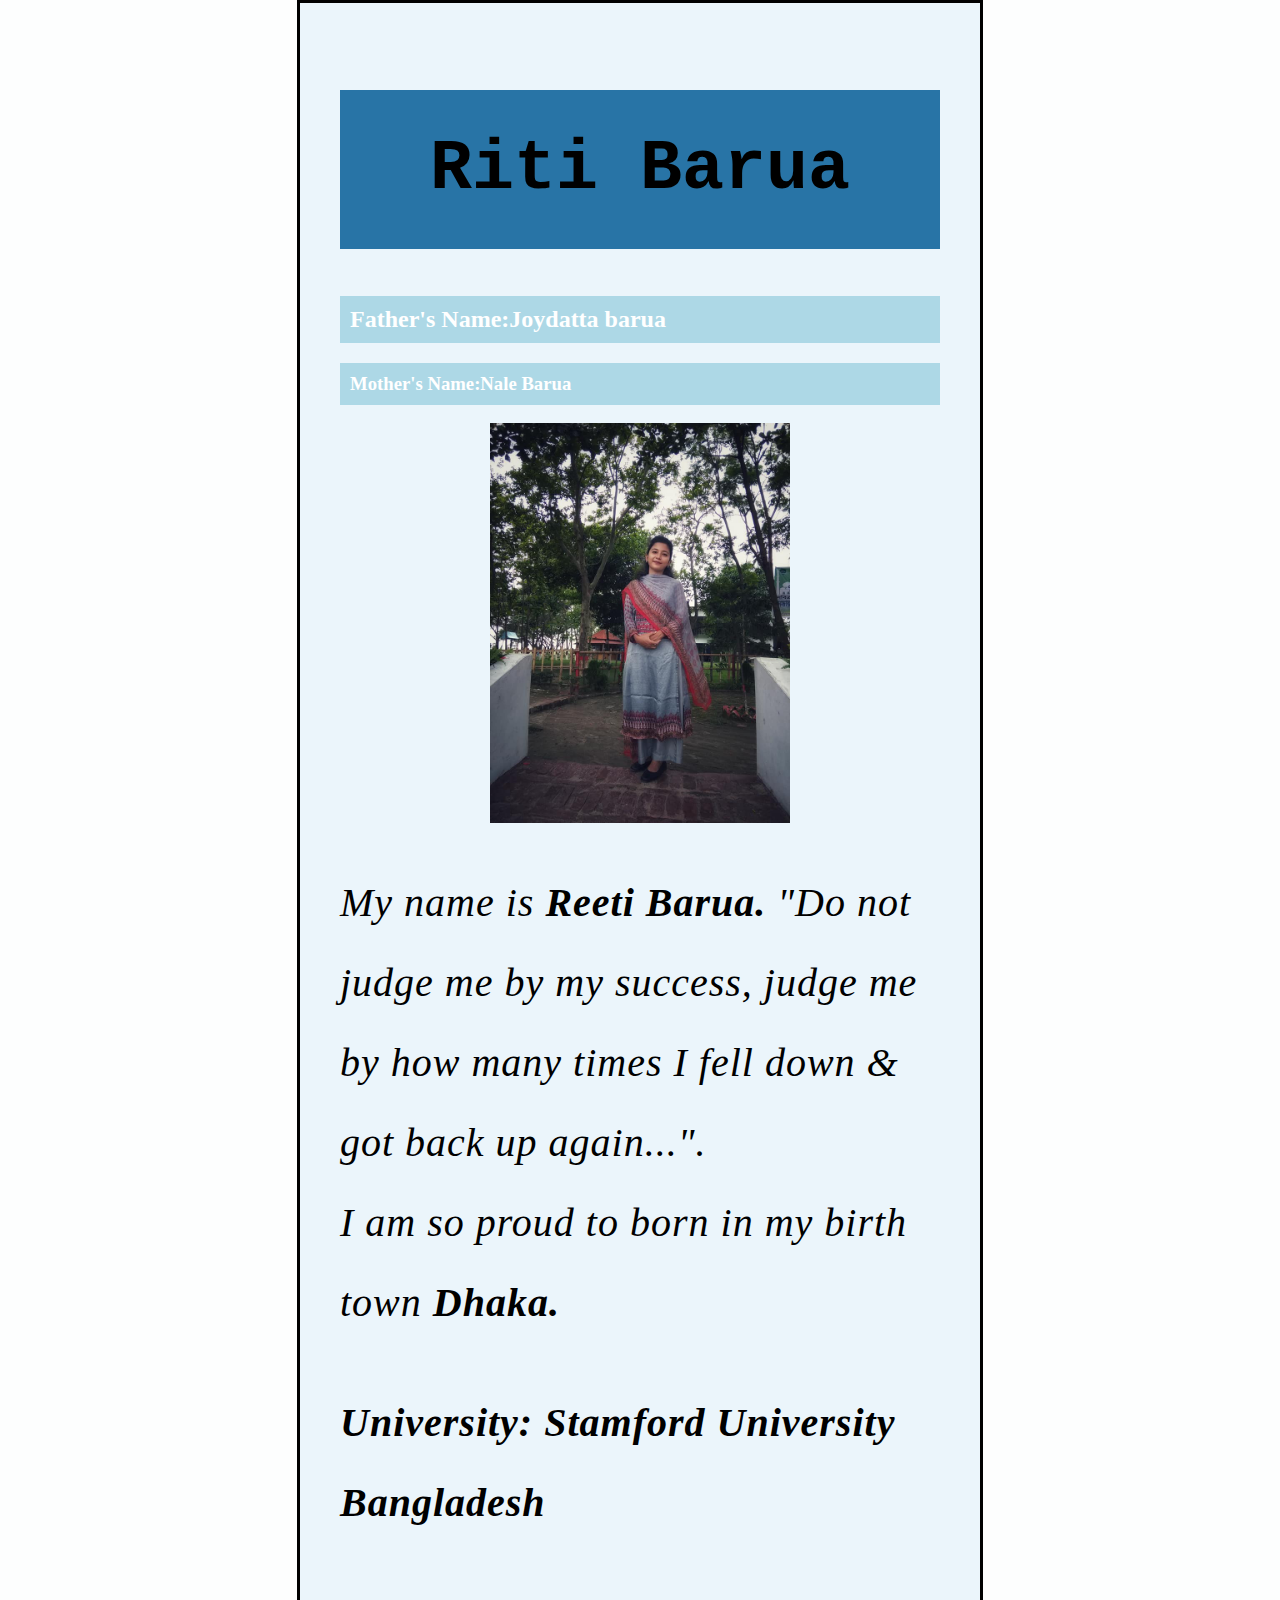
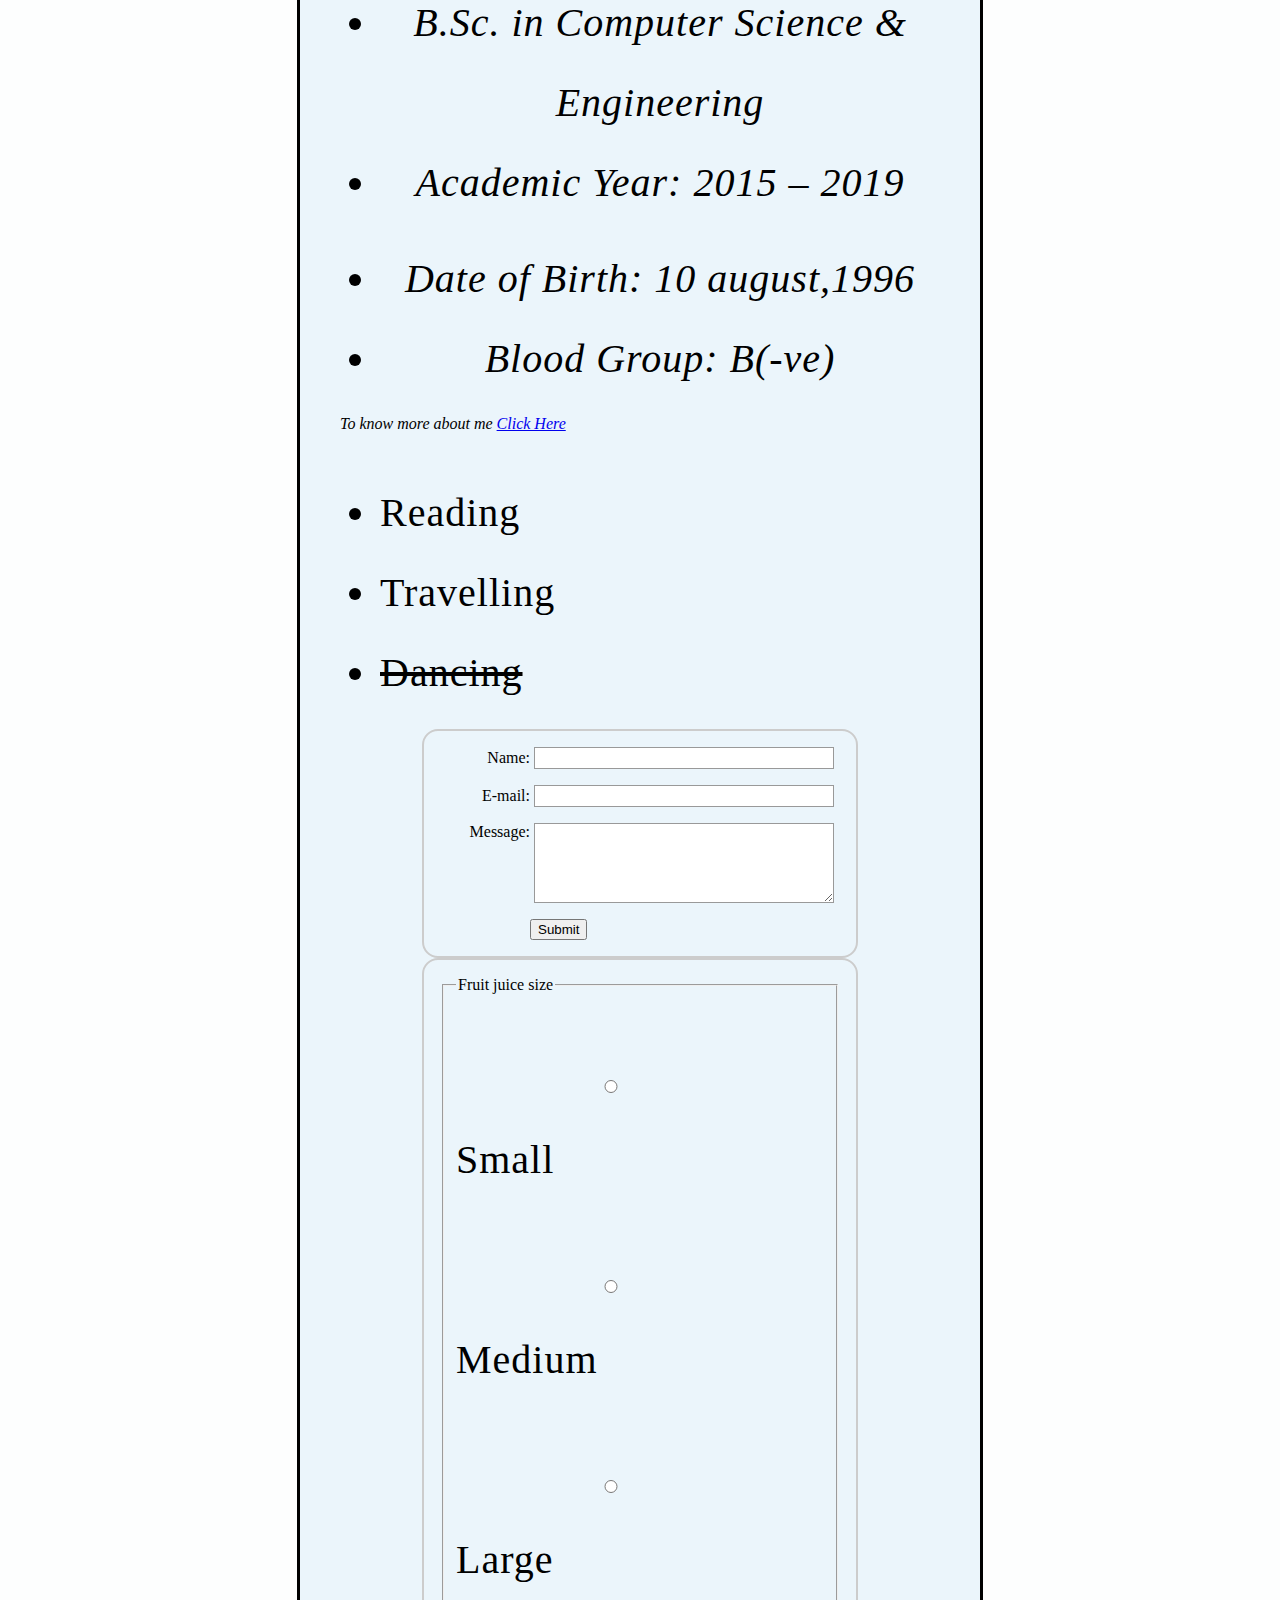
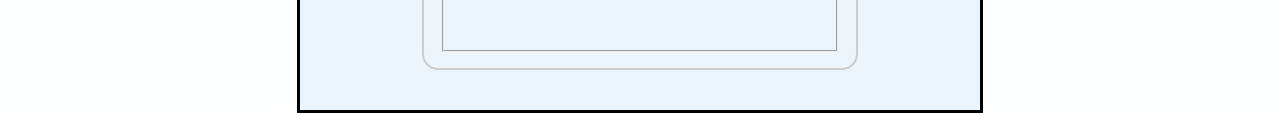
<file: Abriana_Reeti/index.html>
<!doctype html>
<html>
<head>
<title>Assignment1</title>
<meta charset="utf-8">
<link href="styles/styles.css" rel="stylesheet" type="text/css">
</head>

<body>
	<h1 id="myHeader" style="font-family:courier;">Riti Barua</h1>
	<h2 class="my">Father's Name:Joydatta barua</h2>
	<h3 class="my">Mother's Name:Nale Barua</h3>
	<img src="image/me2.jpg" alt="My Picture" width="300" height="400">
	<p><em>My name is <strong> Reeti Barua.</strong>
	   "Do not judge me by my success, judge me by how many times I fell down & got back up again...".<br>I am so proud to
	   born in my birth town <strong>Dhaka.</strong> <br>
	    <P> <strong> University: Stamford University Bangladesh </strong> </p>
	  <center>
	  <ul>
	    <li>B.Sc. in Computer Science & Engineering</li>
	    <li>Academic Year: 2015 – 2019</li>
	  </ul>
	  </center>
	  <center>
	  <ul>
	    <li>Date of Birth: 10 august,1996</li>
		<li>Blood Group: B(-ve)</li>
		</ul>
		</center>
	   To know more about me <a href="https://www.facebook.com">Click Here</a>
	   </em></p>
	  <ul>
     <li>Reading</li>
     <li>Travelling</li>
     <li><del>Dancing</del></li>
    </ul>  
</body>

</html>
<form action="/my-handling-form-page" method="post">
   <div>
       <label for="name">Name:</label>
	   <input type="text" id="name" name="user_name">
	   </div>
   <div>
	   <label for="mail">E-mail:</label>
	   <input type="email" id="mail" name="user_mail">
	   </div>
	   <div>
	   <label for="msg"> Message:</label>
	   <textarea id="msg" name="user_message"></textarea>
	   </div>
	   <div class="button">
	      <button type="submit">Submit</button>
		  </div>
	   </form>
	   <form>
	   <fieldset>
	   <legend>Fruit juice size</legend>
	   <p>
	    <input type="radio" name="size" id="size_1" value="small">
		<label for="size_1">Small</label>
	   </p>
	   <p>
	    <input type="radio" name="size" id="size_2" value="medium">
		<label for="size_2">Medium</label>
	   </p>
	   <p>
	    <input type="radio" name="size" id="size_3" value="large">
		<label for="size_3">Large</label>
	   </p>
	   </fieldset>
	   </form>
</file>
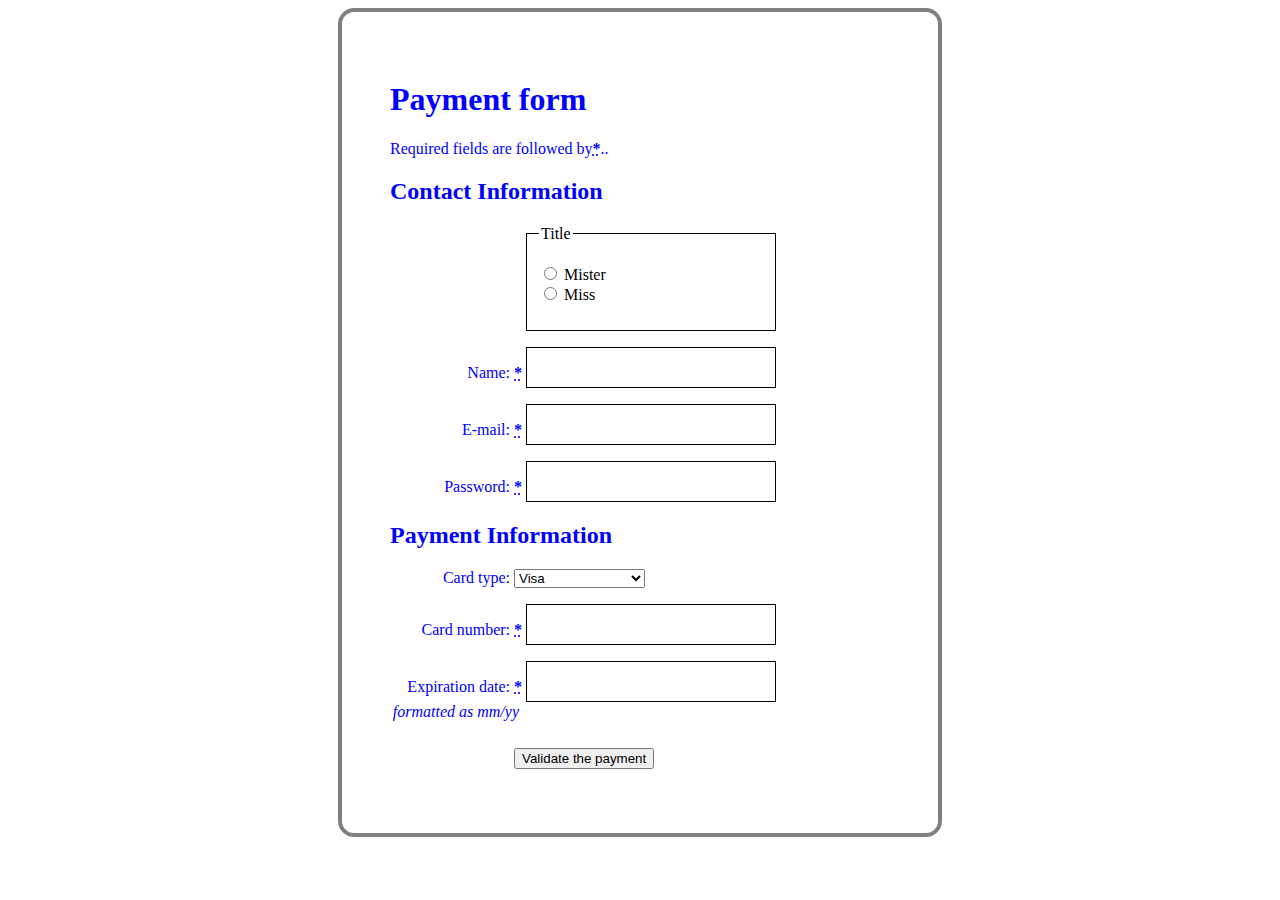
<file: from/index.html>
<!DOCTYPE html>

<html>

     <head>
           <meta charset="utf-8">
           <title> Payment Information Assignment 03 </title> 
           <link href="styles/style.css" rel="Stylesheet" type="text/css">    
          
     </head>
     <body>
           <form method="post">
                 <h1>Payment form </h1>
                 <p>Required fields are followed by<strong><abbr title="required">*</abbr></strong>..</p>
      <section>         
                          <h2> Contact Information </h2>
     <fieldset>
              <legend>Title</legend>
                <ul>
                    <li>
                        <label for="title_1">
                        <input type="radio" id="title_1" name="title" value="M." > Mister
                         </label> 
                      </li>

                         <li>
                             <label for="title_2">
                             <input type="radio" id="title_2" name="title" value="Ms."> Miss 
                             </label> 
                         </li>                 
                </ul>
     </fieldset>

     <p>
        <label for="name">
        <span> Name: </span>
        <strong> <abbr title="required">*</abbr></strong>   
        </label>  
        <input type="text" id="name" name="username">
     </p>
     <p>
        <label for="mail">
        <span>E-mail:</span>
        <strong> <abbr title="required">*</abbr></strong>  
        </label>
        <input type="email" id="mail" name="usermail">
     </p> 
     <p>
         <label for="pwd">
         <span>Password:</span>
         <strong> <abbr title="required">*</abbr></strong> 
         </label>
         <input type="password" id="pwd" name="password">  
     </p>

                
   </section> 
   <section>
           <h2>Payment Information</h2>

           <p>
           <label for="card">
           <span>Card type:</span>
           </label>
           <select id="card" name="usercard">
           <option value="visa">Visa</option>
           <option value="mc">Mastercard</option>
           <option value="amex">American Express</option>           
           </select>
           </p>

           <p>
              <label for="number">
                <span>Card number:</span>
                <strong><abbr title="required">*</abbr></strong>
              </label>
                <input type="text" id="number" name="cardnumber">
            </p>
            <p>
              <label for="date">
                <span>Expiration date:</span>
                <strong><abbr title="required">*</abbr></strong>
                <em>formatted as mm/yy</em>
              </label>
              <input type="text" id="date" name="expiration">
            </p>
    </section>

    <section>
            <p> <button type="submit">Validate the payment</button> </p>
    </section>

    </form>       
    </body>

</html/>
</file>
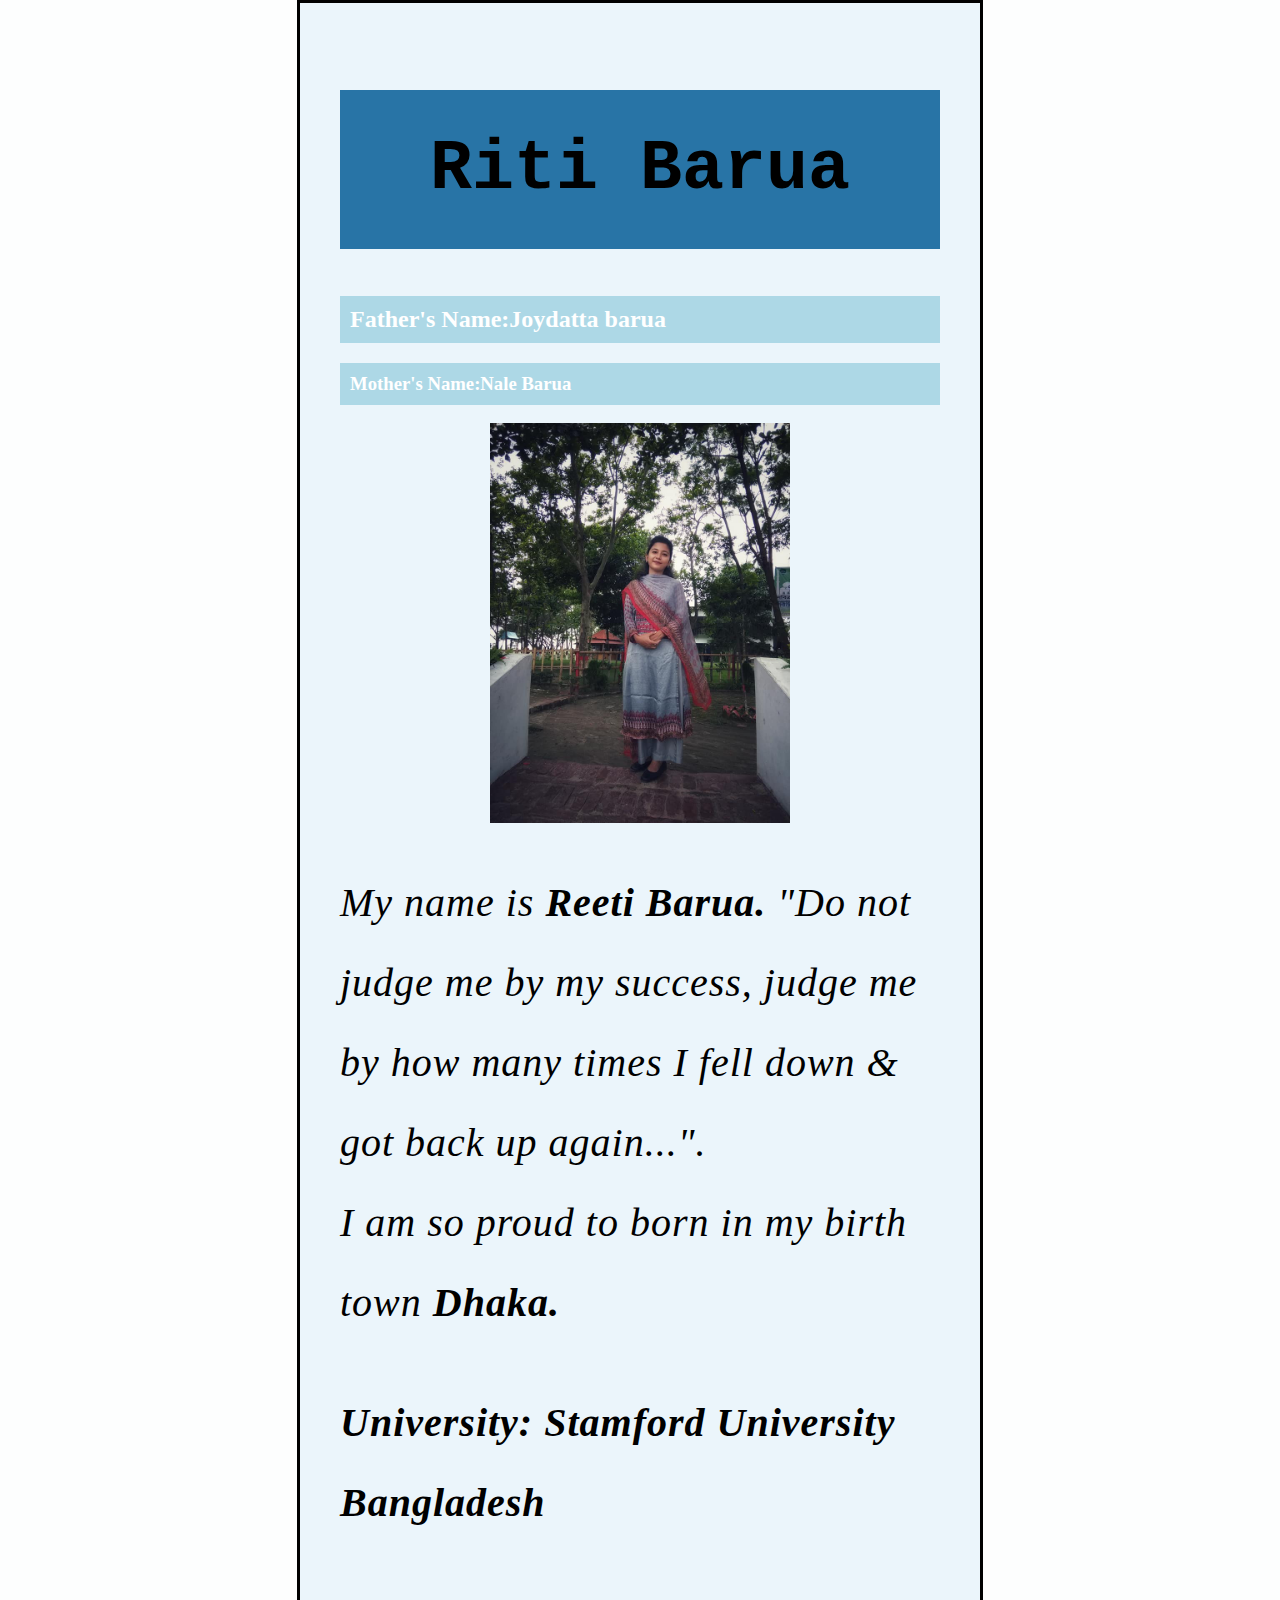
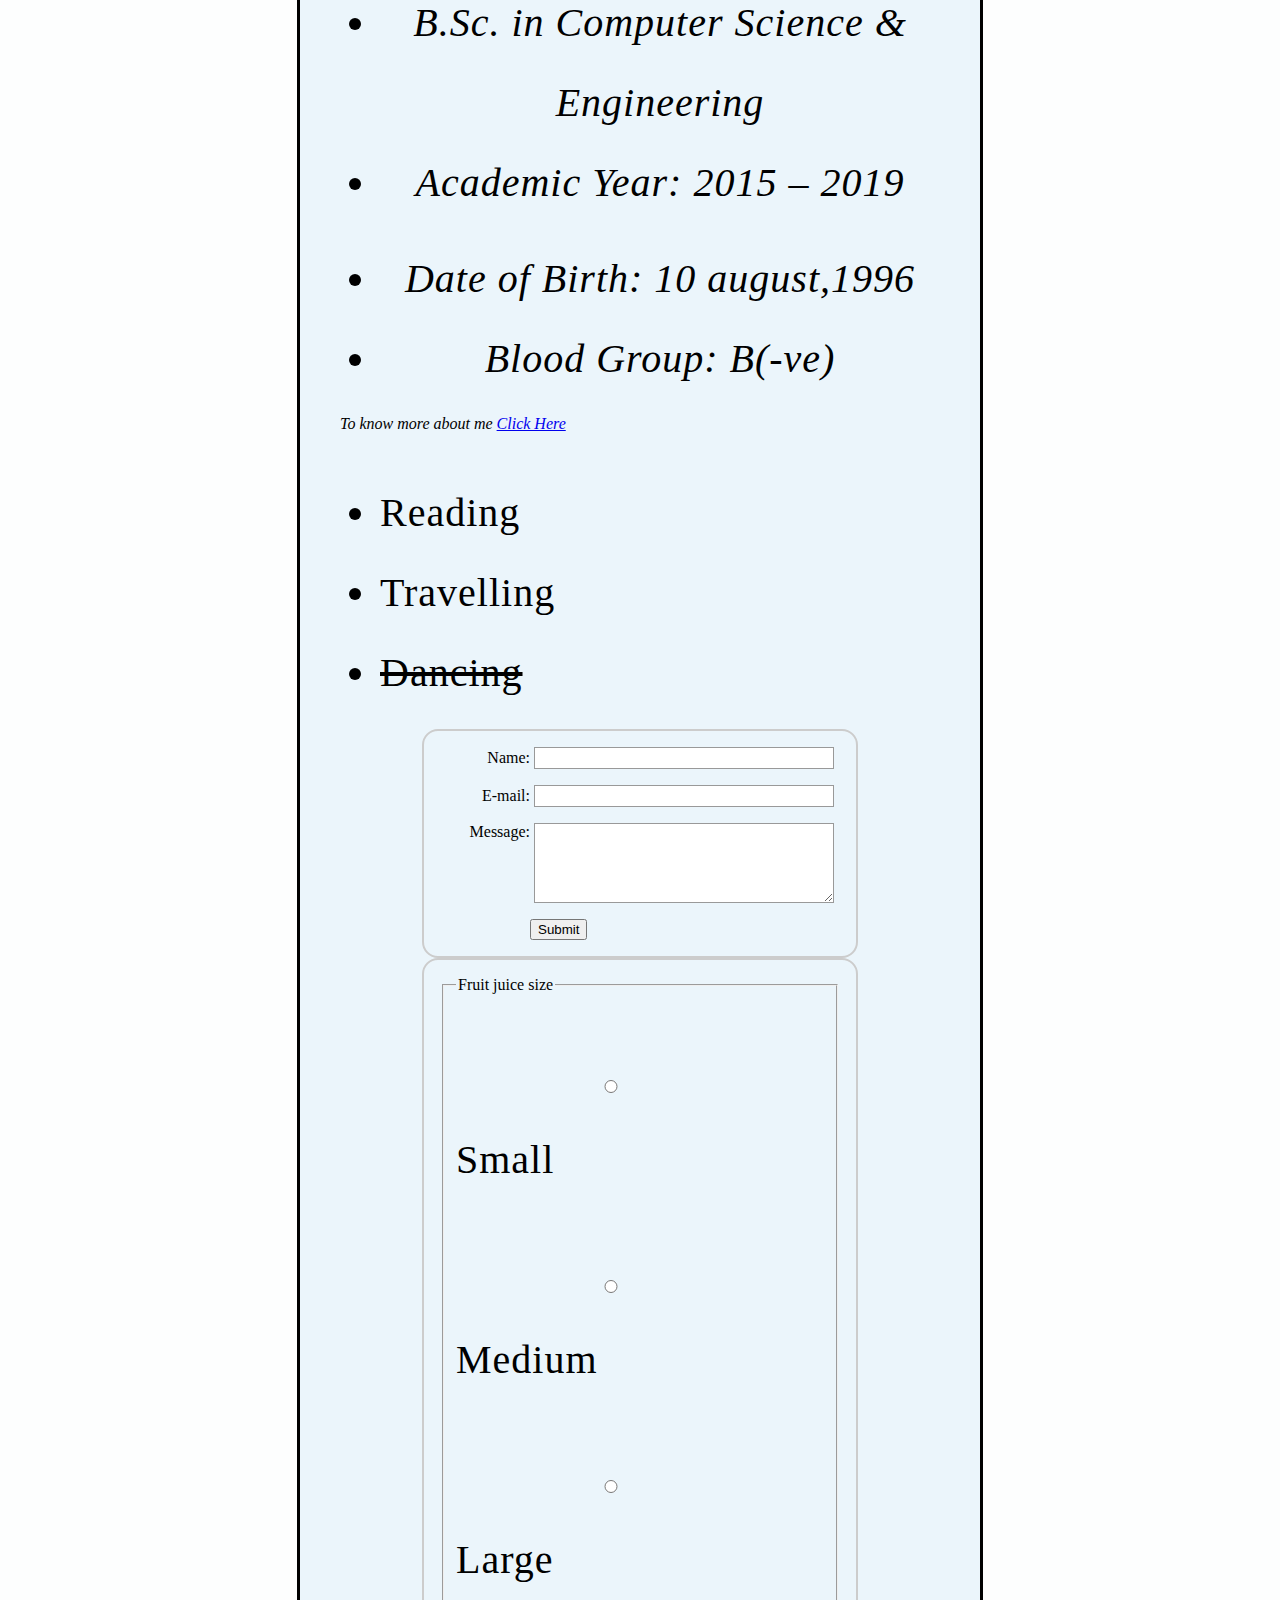
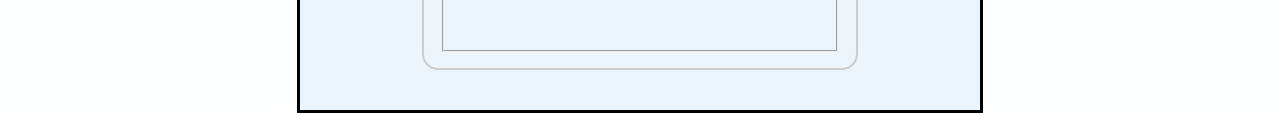
<file: me/index.html>
﻿<!doctype html>
<html>
<head>
<title>Assignment1</title>
<meta charset="utf-8">
<link href="styles/styles.css" rel="stylesheet" type="text/css">
</head>

<body>
	<h1 id="myHeader" style="font-family:courier;">Riti Barua</h1>
	<h2 class="my">Father's Name:Joydatta barua</h2>
	<h3 class="my">Mother's Name:Nale Barua</h3>
	<img src="image/me2.jpg" alt="My Picture" width="300" height="400">
	<p><em>My name is <strong> Reeti Barua.</strong>
	   "Do not judge me by my success, judge me by how many times I fell down & got back up again...".<br>I am so proud to
	   born in my birth town <strong>Dhaka.</strong> <br>
	    <P> <strong> University: Stamford University Bangladesh </strong> </p>
	  <center>
	  <ul>
	    <li>B.Sc. in Computer Science & Engineering</li>
	    <li>Academic Year: 2015 – 2019</li>
	  </ul>
	  </center>
	  <center>
	  <ul>
	    <li>Date of Birth: 10 august,1996</li>
		<li>Blood Group: B(-ve)</li>
		</ul>
		</center>
	   To know more about me <a href="https://www.facebook.com">Click Here</a>
	   </em></p>
	  <ul>
     <li>Reading</li>
     <li>Travelling</li>
     <li><del>Dancing</del></li>
    </ul>  
</body>

</html>
<form action="/my-handling-form-page" method="post">
   <div>
       <label for="name">Name:</label>
	   <input type="text" id="name" name="user_name">
	   </div>
   <div>
	   <label for="mail">E-mail:</label>
	   <input type="email" id="mail" name="user_mail">
	   </div>
	   <div>
	   <label for="msg"> Message:</label>
	   <textarea id="msg" name="user_message"></textarea>
	   </div>
	   <div class="button">
	      <button type="submit">Submit</button>
		  </div>
	   </form>
	   <form>
	   <fieldset>
	   <legend>Fruit juice size</legend>
	   <p>
	    <input type="radio" name="size" id="size_1" value="small">
		<label for="size_1">Small</label>
	   </p>
	   <p>
	    <input type="radio" name="size" id="size_2" value="medium">
		<label for="size_2">Medium</label>
	   </p>
	   <p>
	    <input type="radio" name="size" id="size_3" value="large">
		<label for="size_3">Large</label>
	   </p>
	   </fieldset>
	   </form>
</file>
<file: Abriana_Reeti/styles/styles.css>
html{
background-color: #FDFEFE;
}
body {
width: 600px;
margin: auto;
background-color: #EBF5FB;
padding: 40px 40px 40px 40px;
border: 3px solid black;
}
h1{
   font-size: 70px;
   text-align: center;
 }
p,li{
font-size: 40px;
line-height: 2;
letter-spacing :1px;
}
#myHeader {
    background-color: #2874A6;
    color: black;
    padding: 40px;
    text-align: center;
}
.my {
    background-color: lightblue;
    color: white;
    padding: 10px;
} 
img {
    display: block;
    margin-left: auto;
    margin-right: auto;
}
form {
  margin: 0 auto;
  width: 400px;
  padding: 1em;
  border: 2px solid #CCC;
  border-radius: 1em;
}

form div + div {
  margin-top: 1em;
}

label {
  display: inline-block;
  width: 90px;
  text-align: right;
}

input, textarea {
  font: 1em sans-serif;

  width: 300px;
  box-sizing: border-box;

  border: 1px solid #999;
}

input:focus, textarea:focus {
  border-color: #000;
}

textarea {
  vertical-align: top;

  height: 5em;
}

.button {
  padding-left: 90px;
}

button {
  /* This extra margin represent roughly the same space as the space */
     between the labels and their text fields */
  margin-left: .5em;
}
</file>
<file: from/styles/style.css>
h1,h2 {
    margin-top: 5;
    color:blue;
    text-aline:center;
}
p{
  color:blue;
   
}

ul {
    margin: 3;
    padding: 0;
    list-style: none;
}

form {
    margin: 0 auto;
    width: 500px;
    padding: 3em;
    border: 4px solid gray;
    border-radius: 1em;
}

div+div {
    margin-top: 1em;
}

label span {
    display: inline-block;
    width: 120px;
    text-align: right;
    
}

input, textarea {
    font: 2em sans-serif;
    width: 250px;
    box-sizing: border-box;
    border: 1px solid black;
}

input[type=checkbox], input[type=radio] {
    width: auto;
    border: none;
}

input:focus, textarea:focus {
    border-color: #000;
}

textarea {
    vertical-align: top;
    height: 5em;
    resize: vertical;
}

fieldset {
    width: 250px;
    box-sizing: border-box;
    margin-left: 136px;
    border: 1px solid black;
}

button {
    margin: 30px 0 0 124px;
}

label {
  position: relative;
}

label em {
  position: absolute;
  right: 7px;
  top: 25px;
}
</file>
<file: me/styles/styles.css>
html{
background-color: #FDFEFE;
}
body {
width: 600px;
margin: auto;
background-color: #EBF5FB;
padding: 40px 40px 40px 40px;
border: 3px solid black;
}
h1{
   font-size: 70px;
   text-align: center;
 }
p,li{
font-size: 40px;
line-height: 2;
letter-spacing :1px;
}
#myHeader {
    background-color: #2874A6;
    color: black;
    padding: 40px;
    text-align: center;
}
.my {
    background-color: lightblue;
    color: white;
    padding: 10px;
} 
img {
    display: block;
    margin-left: auto;
    margin-right: auto;
}
form {
  margin: 0 auto;
  width: 400px;
  padding: 1em;
  border: 2px solid #CCC;
  border-radius: 1em;
}

form div + div {
  margin-top: 1em;
}

label {
  display: inline-block;
  width: 90px;
  text-align: right;
}

input, textarea {
  font: 1em sans-serif;

  width: 300px;
  box-sizing: border-box;

  border: 1px solid #999;
}

input:focus, textarea:focus {
  border-color: #000;
}

textarea {
  vertical-align: top;

  height: 5em;
}

.button {
  padding-left: 90px;
}

button {
  /* This extra margin represent roughly the same space as the space */
     between the labels and their text fields */
  margin-left: .5em;
}
</file>
